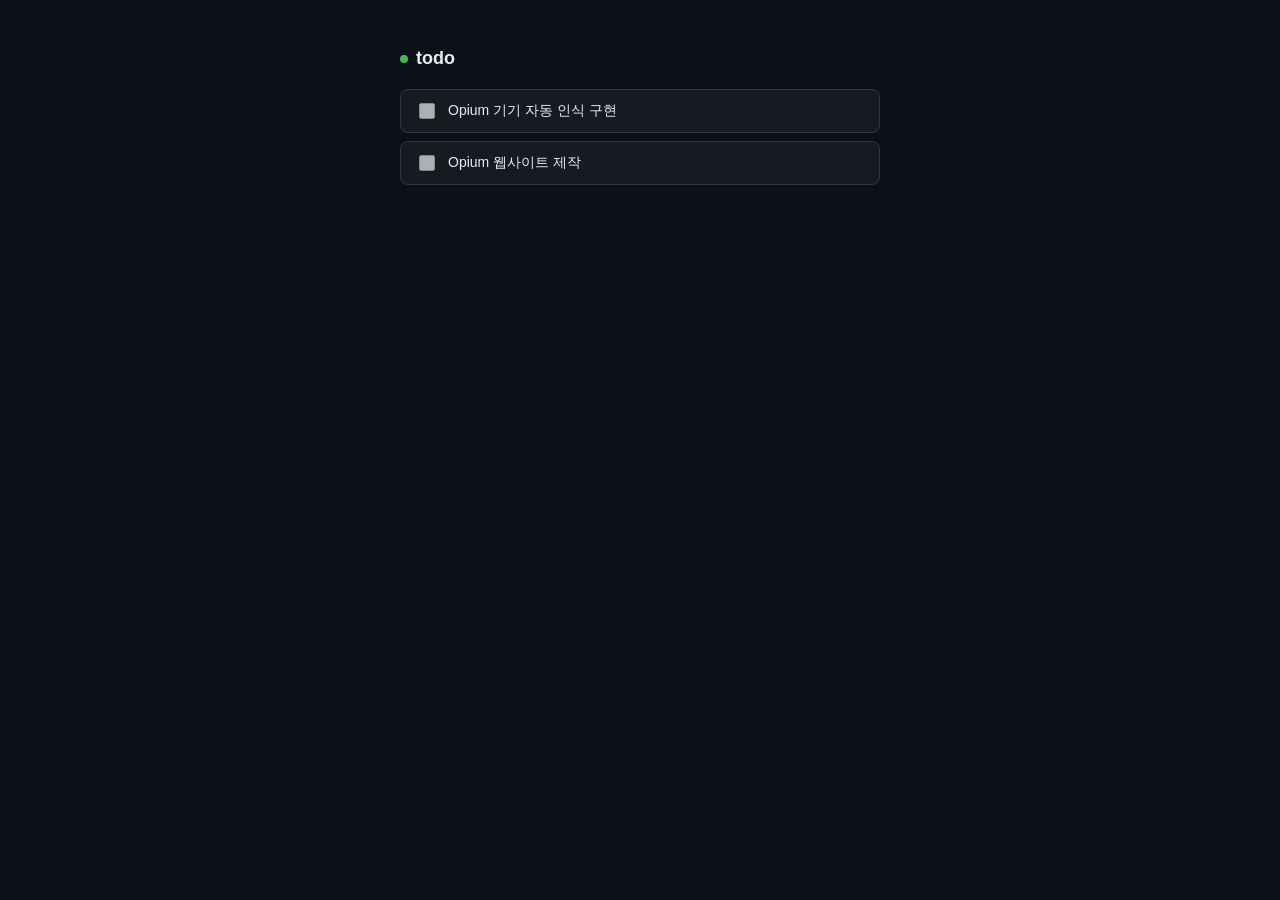
<file: todo/index.html>
<!DOCTYPE html>
<html lang="ko">
<head>
<meta charset="UTF-8">
<meta name="viewport" content="width=device-width, initial-scale=1.0">
<title>todo</title>
<link rel="stylesheet" href="style.css">
</head>
<body>
<div class="wrap">
  <h1><span class="dot"></span>todo</h1>
  <ul id="list"></ul>
  <div id="empty" class="empty" hidden>지금은 할 일이 없어요.</div>
</div>

<script>
async function load() {
  const res = await fetch("todo.json", { cache: "no-store" });
  const items = await res.json();
  const list = document.getElementById("list");
  const empty = document.getElementById("empty");

  if (items.length === 0) {
    empty.hidden = false;
    return;
  }

  for (const item of items) {
    const li = document.createElement("li");
    if (item.done) li.classList.add("done");
    li.innerHTML = `
      <input type="checkbox" disabled ${item.done ? "checked" : ""}>
      <span class="text"></span>
    `;
    li.querySelector(".text").textContent = item.text;
    list.appendChild(li);
  }
}

load();
</script>
</body>
</html>
</file>
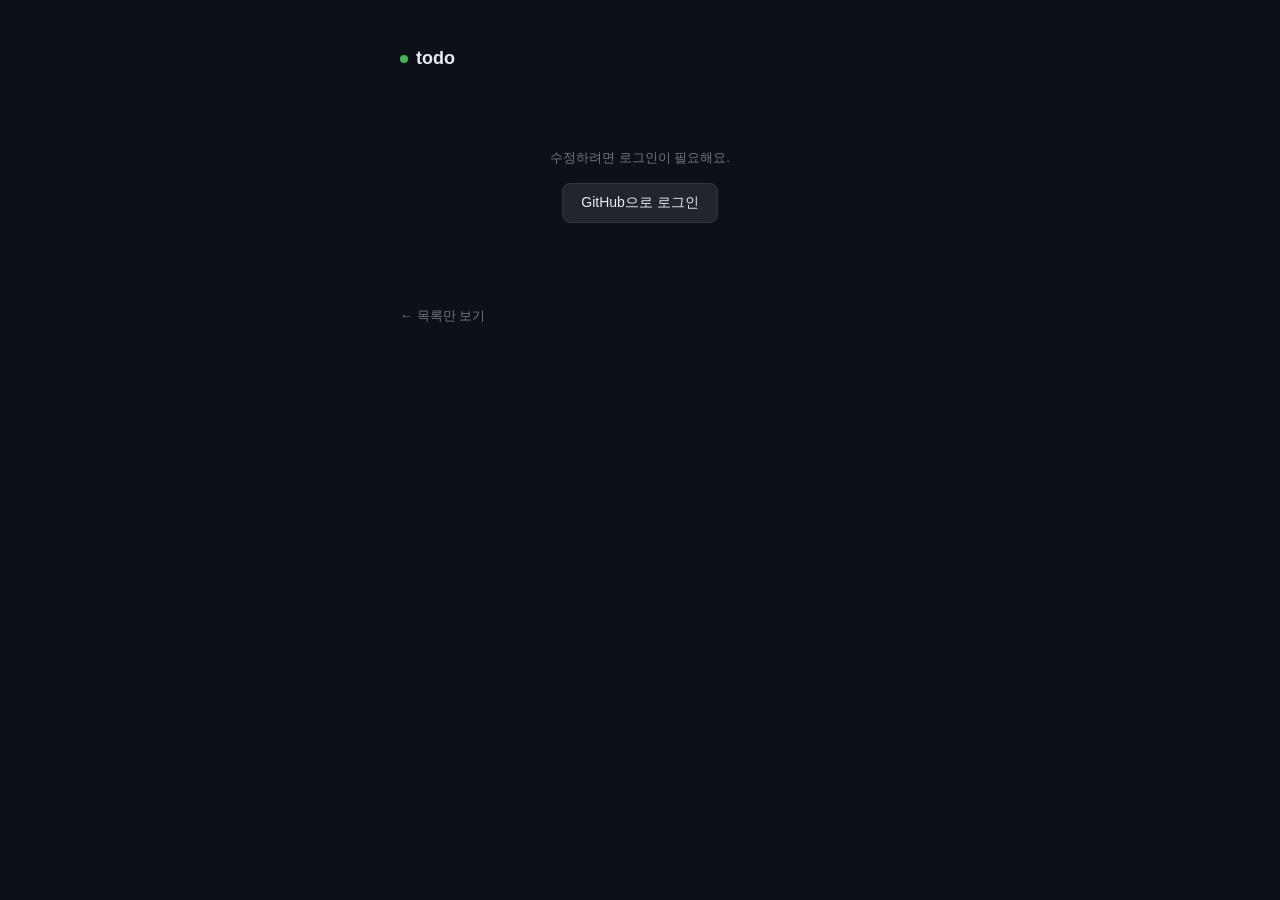
<file: todo/admin.html>
<!DOCTYPE html>
<html lang="ko">
<head>
<meta charset="UTF-8">
<meta name="viewport" content="width=device-width, initial-scale=1.0">
<title>todo · manage</title>
<link rel="stylesheet" href="style.css">
</head>
<body>
<div class="wrap">
  <h1><span class="dot"></span>todo</h1>

  <div id="login" class="login-box" hidden>
    <p>수정하려면 로그인이 필요해요.</p>
    <a class="login-btn" href="https://yiseowon-todo-auth.seowonyitodo.workers.dev/login">GitHub으로 로그인</a>
  </div>

  <div id="manager" hidden>
    <ul id="list"></ul>
    <div id="empty" class="empty" hidden>지금은 할 일이 없어요.</div>
    <div class="add-row">
      <input id="input" type="text" placeholder="할 일 추가" maxlength="120">
      <button id="add">추가</button>
    </div>
    <div id="status" class="status"></div>
  </div>

  <a class="back" href="index.html">← 목록만 보기</a>
</div>

<script>
const REPO = "yiseowon/yiseowon";
const FILE_PATH = "todo/todo.json";
const API = `https://api.github.com/repos/${REPO}/contents/${FILE_PATH}`;

const loginBox = document.getElementById("login");
const manager = document.getElementById("manager");
const list = document.getElementById("list");
const empty = document.getElementById("empty");
const status = document.getElementById("status");
const input = document.getElementById("input");
const addBtn = document.getElementById("add");

let token = null;
let sha = null;
let items = [];
let busy = false;

function setStatus(text, isError) {
  status.textContent = text || "";
  status.classList.toggle("error", !!isError);
}

function getTokenFromHash() {
  const match = location.hash.match(/token=([^&]+)/);
  if (!match) return null;
  history.replaceState(null, "", location.pathname);
  return match[1];
}

async function githubRequest(url, options = {}) {
  const res = await fetch(url, {
    ...options,
    headers: {
      Authorization: `Bearer ${token}`,
      Accept: "application/vnd.github+json",
      ...options.headers,
    },
  });
  return res;
}

function toBase64(str) {
  return btoa(unescape(encodeURIComponent(str)));
}

function fromBase64(str) {
  return decodeURIComponent(escape(atob(str)));
}

async function loadTodos() {
  const res = await githubRequest(API);

  if (res.status === 404) {
    sha = null;
    items = [];
    render();
    return;
  }

  if (!res.ok) {
    throw new Error(`불러오기 실패 (${res.status})`);
  }

  const data = await res.json();
  sha = data.sha;
  items = JSON.parse(fromBase64(data.content));
  render();
}

async function saveTodos(message) {
  const body = {
    message,
    content: toBase64(JSON.stringify(items, null, 2)),
    branch: "main",
  };
  if (sha) body.sha = sha;

  const res = await githubRequest(API, {
    method: "PUT",
    body: JSON.stringify(body),
  });

  if (!res.ok) {
    const data = await res.json().catch(() => ({}));
    if (res.status === 403 || res.status === 404) {
      throw new Error("이 계정은 수정 권한이 없어요");
    }
    throw new Error(data.message || `저장 실패 (${res.status})`);
  }

  const data = await res.json();
  sha = data.content.sha;
}

function render() {
  list.innerHTML = "";
  empty.hidden = items.length !== 0;

  for (const item of items) {
    const li = document.createElement("li");
    if (item.done) li.classList.add("done");

    const checkbox = document.createElement("input");
    checkbox.type = "checkbox";
    checkbox.checked = item.done;
    checkbox.addEventListener("change", () => toggleItem(item.id));

    const text = document.createElement("span");
    text.className = "text";
    text.textContent = item.text;

    const del = document.createElement("button");
    del.className = "del";
    del.textContent = "삭제";
    del.addEventListener("click", () => deleteItem(item.id));

    li.append(checkbox, text, del);
    list.appendChild(li);
  }
}

async function withBusy(fn, message) {
  if (busy) return;
  busy = true;
  setStatus(message ? `${message}...` : "처리 중...");
  try {
    await fn();
    setStatus("");
  } catch (err) {
    setStatus(err.message, true);
  } finally {
    busy = false;
  }
}

async function toggleItem(id) {
  const target = items.find((i) => i.id === id);
  if (!target) return;
  target.done = !target.done;
  render();
  await withBusy(() => saveTodos(`toggle: ${target.text}`), "저장 중");
}

async function deleteItem(id) {
  const target = items.find((i) => i.id === id);
  if (!target) return;
  items = items.filter((i) => i.id !== id);
  render();
  await withBusy(() => saveTodos(`remove: ${target.text}`), "저장 중");
}

async function addItem() {
  const text = input.value.trim();
  if (!text) return;
  input.value = "";
  items.unshift({ id: crypto.randomUUID(), text, done: false });
  render();
  await withBusy(() => saveTodos(`add: ${text}`), "저장 중");
}

addBtn.addEventListener("click", addItem);
input.addEventListener("keydown", (e) => {
  if (e.key === "Enter") addItem();
});

async function init() {
  token = getTokenFromHash() || sessionStorage.getItem("gh_token");
  if (!token) {
    loginBox.hidden = false;
    return;
  }
  sessionStorage.setItem("gh_token", token);

  manager.hidden = false;
  await withBusy(loadTodos, "불러오는 중");
}

init();
</script>
</body>
</html>
</file>
<file: todo/style.css>
* {
  box-sizing: border-box;
}

[hidden] {
  display: none !important;
}

body {
  margin: 0;
  padding: 48px 20px;
  font-family: -apple-system, BlinkMacSystemFont, "Segoe UI", sans-serif;
  background: #0d1117;
  color: #e6edf3;
  display: flex;
  justify-content: center;
}

.wrap {
  width: 100%;
  max-width: 480px;
}

h1 {
  font-size: 18px;
  font-weight: 600;
  margin: 0 0 20px;
  display: flex;
  align-items: center;
  gap: 8px;
}

h1 .dot {
  width: 8px;
  height: 8px;
  border-radius: 50%;
  background: #3fb950;
}

ul {
  list-style: none;
  margin: 0;
  padding: 0;
  display: flex;
  flex-direction: column;
  gap: 8px;
}

li {
  display: flex;
  align-items: center;
  gap: 10px;
  padding: 10px 14px;
  border: 1px solid #30363d;
  border-radius: 8px;
  background: #161b22;
}

li.done span.text {
  text-decoration: line-through;
  color: #6e7681;
}

li input[type="checkbox"] {
  width: 16px;
  height: 16px;
  accent-color: #3fb950;
  cursor: pointer;
}

li span.text {
  flex: 1;
  font-size: 14px;
  word-break: break-word;
}

li button.del {
  border: none;
  background: none;
  color: #6e7681;
  cursor: pointer;
  font-size: 14px;
  padding: 2px 6px;
}

li button.del:hover {
  color: #f85149;
}

.empty {
  color: #6e7681;
  font-size: 14px;
  padding: 16px 0;
}

.add-row {
  display: flex;
  gap: 8px;
  margin-top: 16px;
}

.add-row input {
  flex: 1;
  padding: 10px 12px;
  border-radius: 8px;
  border: 1px solid #30363d;
  background: #0d1117;
  color: #e6edf3;
  font-size: 14px;
}

.add-row input:focus {
  outline: none;
  border-color: #3fb950;
}

.add-row button {
  padding: 10px 16px;
  border-radius: 8px;
  border: none;
  background: #238636;
  color: white;
  font-size: 14px;
  cursor: pointer;
}

.add-row button:hover {
  background: #2ea043;
}

.login-box {
  display: flex;
  flex-direction: column;
  align-items: center;
  gap: 16px;
  padding: 60px 0;
}

.login-box p {
  color: #6e7681;
  font-size: 13px;
  margin: 0;
}

.login-btn {
  display: inline-flex;
  align-items: center;
  gap: 8px;
  padding: 10px 18px;
  border-radius: 8px;
  border: 1px solid #30363d;
  background: #21262d;
  color: #e6edf3;
  text-decoration: none;
  font-size: 14px;
  cursor: pointer;
}

.login-btn:hover {
  background: #30363d;
}

.status {
  font-size: 13px;
  color: #6e7681;
  min-height: 18px;
  margin-top: 12px;
}

.status.error {
  color: #f85149;
}

.back {
  display: block;
  margin-top: 24px;
  font-size: 13px;
  color: #6e7681;
  text-decoration: none;
}

.back:hover {
  color: #e6edf3;
}
</file>
